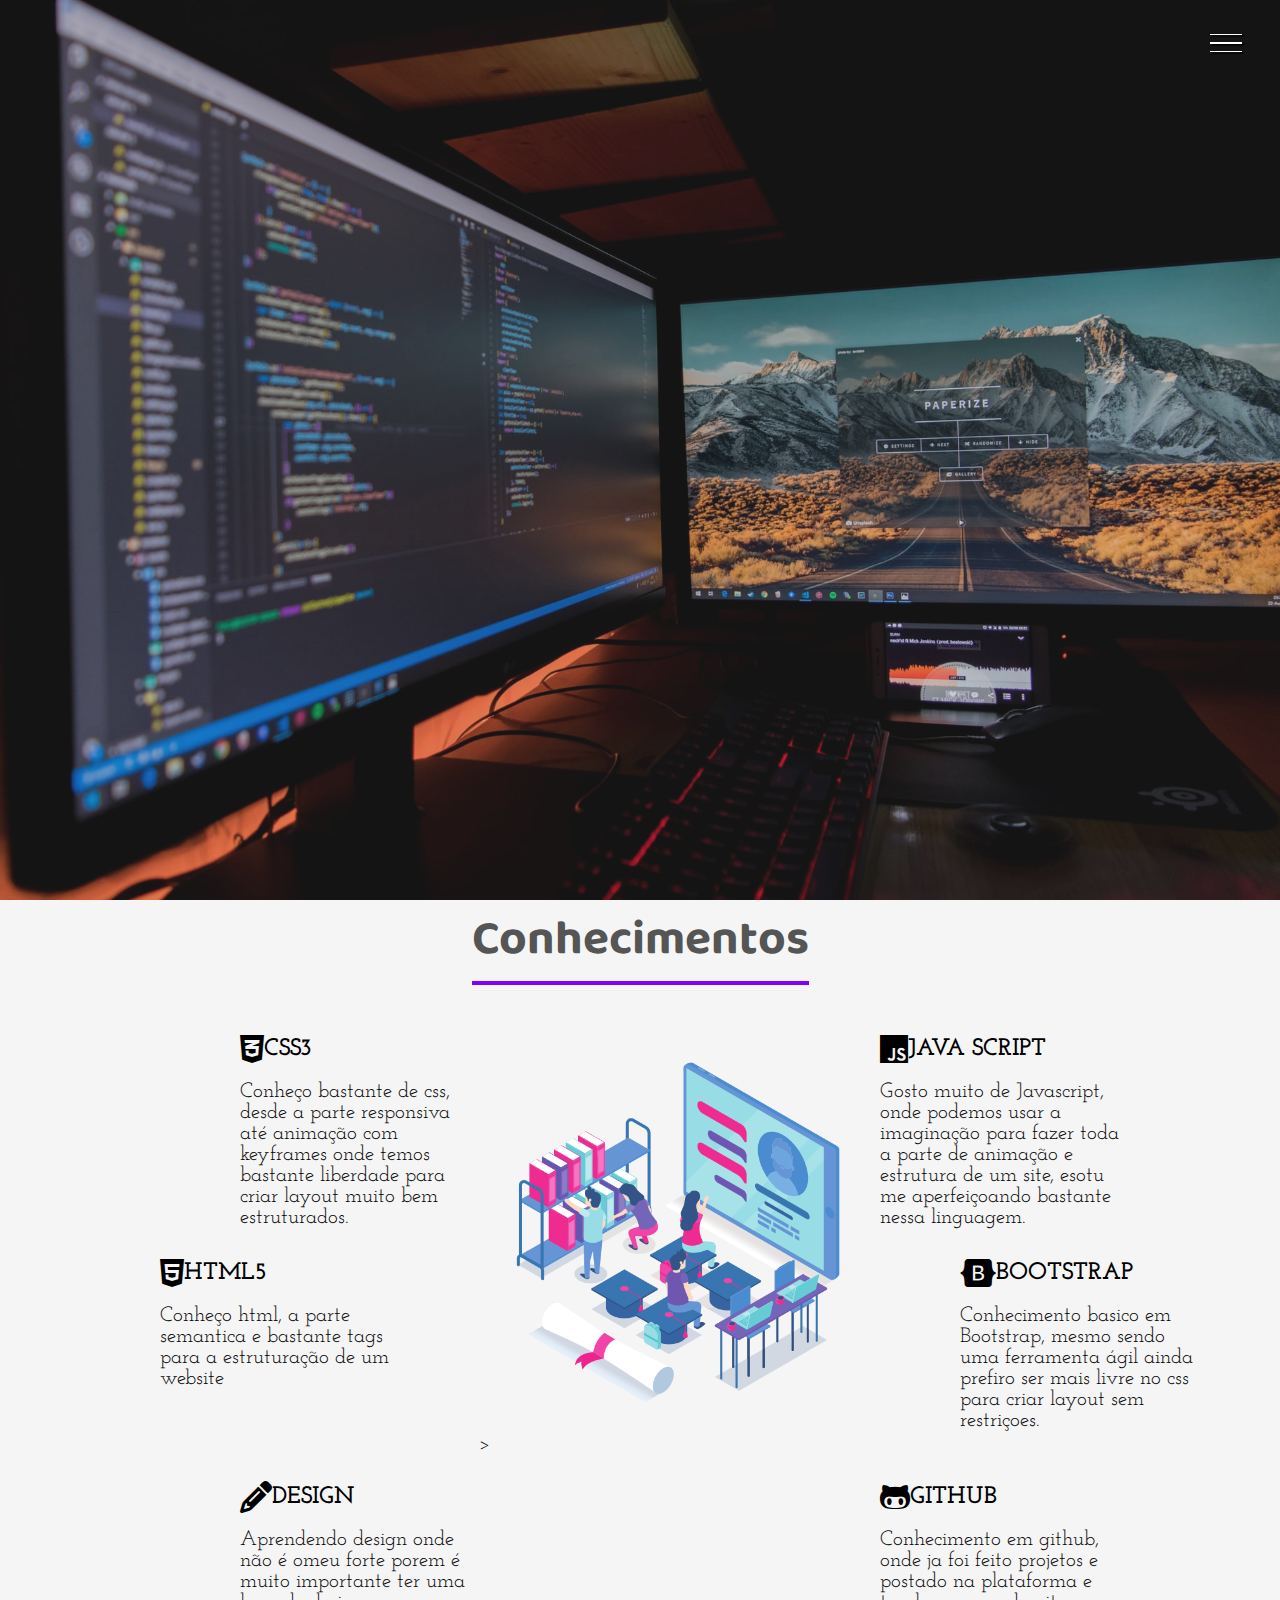
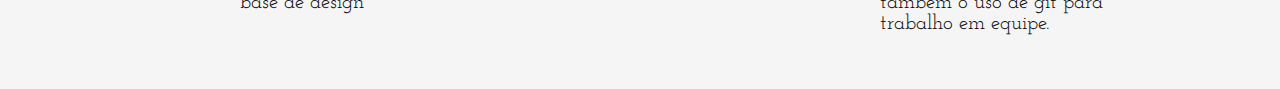
<file: index.html>
<!DOCTYPE html>
<html lang="en">
<head>
    <meta charset="UTF-8">
    <meta http-equiv="X-UA-Compatible" content="IE=edge">
    <meta name="viewport" content="width=device-width, initial-scale=1.0">
    <link rel="stylesheet" href="css/style.css">
    <link rel="apple-touch-icon" sizes="180x180" href="imagens/apple-touch-icon.png">
    <link rel="icon" type="image/png" sizes="32x32" href="imagens/favicon-32x32.png">
    <link rel="icon" type="image/png" sizes="16x16" href="imagens/favicon-16x16.png">
    <link rel="manifest" href="/site.webmanifest">
    <title>portfolio</title>
</head>
<body>
    <div class="container">

        <div class="hamburguer">
            <div class="line" id="line1"></div>
            <div class="line" id="line2"></div>
            <div class="line" id="line3"></div>
            <span>Fechar</span>
        </div>

        <header>
            <div class="img-wraper">
                <img src="imagens/bg.jpg" alt="developer">
            </div>
            <div class="banner">
            <h1>Web developer & FullStack</h1>
            <p>Vinicius leandro brodt dos santos lemes</p>
            <button>Saiba mais</button>
            </div>
        </header>

        <aside class="sidebar">
            <nav>
                <ul class="menu">
                    <li class="menu-item"><img src="./imagens/foto.jpg" alt=""></li>
                    <li class="menu-item"><a href="./sobre.html" class="menu-link">Sobre mim</a></li>
                    <li class="menu-item"><a href="./objetivos.html" class="menu-link">Objetivos</a></li>
                </ul>
            </nav>
            <div class="social-media">
                <a href="https://www.facebook.com/vinicius.brodt.98/" target="_blank"><i class="fab fa-facebook"></i></a>
                <a href="https://github.com/viniciusleandro" target="_blank"><i class="fab fa-github-alt"></i></a>
                <a href="https://www.linkedin.com/in/vinicius-brodt-694b071b0/" target="_blank"><i class="fa-brands fa-linkedin"></i></a>
            </div>
        </aside>
        <section class="sessao-conhecimentos">
            <div class="sessao-header">
                <h1>Conhecimentos</h1>
            </div>
            <div class="conhecimentos">
                <div class="conhecimento">
                    <div class="conhecimento-header">
                        <i class="fab fa-css3-alt"></i>
                        <h3>CSS3</h3>
                    </div>
                    <div class="conhecimento-text">
                        <p>Conheço bastante de css, desde a parte responsiva até animação com keyframes onde temos bastante liberdade para criar layout muito bem estruturados.</p>
                    </div>
                </div>
                <div class="conhecimento">
                    <div class="conhecimento-header">
                        <i class="fab fa-js"></i>
                        <h3>JAVA SCRIPT</h3>
                    </div>
                    <div class="conhecimento-text">
                        <p>Gosto muito de Javascript, onde podemos usar a imaginação para fazer toda a parte de animação e estrutura de um site, esotu me aperfeiçoando bastante nessa linguagem.</p>
                    </div>
                </div>
                <div class="conhecimento">
                    <div class="conhecimento-header">
                        <i class="fab fa-html5"></i>
                        <h3>HTML5</h3>
                    </div>
                    <div class="conhecimento-text">
                        <p>Conheço html, a parte semantica e bastante tags para a estruturação de um website</p>
                    </div>
                </div>
                <div class="conhecimento">
                    <div class="conhecimento-header">
                        <i class="fab fa-bootstrap"></i>
                        <h3>BOOTSTRAP</h3>
                    </div>
                    <div class="conhecimento-text">
                        <p>Conhecimento basico em Bootstrap, mesmo sendo uma ferramenta ágil ainda prefiro ser mais livre no css para criar layout sem restriçoes.</p>
                    </div>
                </div>
                <div class="conhecimento">
                    <div class="conhecimento-header">
                        <i class="fas fa-pencil"></i>
                        <h3>DESIGN</h3>
                    </div>
                    <div class="conhecimento-text">
                        <p>Aprendendo design onde não é omeu forte porem é muito importante ter uma base de design</p>
                    </div>
                </div>
                <div class="conhecimento">
                    <div class="conhecimento-header">
                        <i class="fab fa-github-alt"></i>
                        <h3>GITHUB</h3>
                    </div>
                    <div class="conhecimento-text">
                        <p>Conhecimento em github, onde ja foi feito projetos e postado na plataforma e tambem o uso de git para trabalho em equipe.</p>
                    </div>
                </div>
                <div class="img-wrapper">
                    <img src="imagens/conhecimentos.png" alt="conhecimentos">>
                </div>
            </div>
        </section>
    </div>
</body>
<script src="js/functions.js"></script>
</html>
</file>
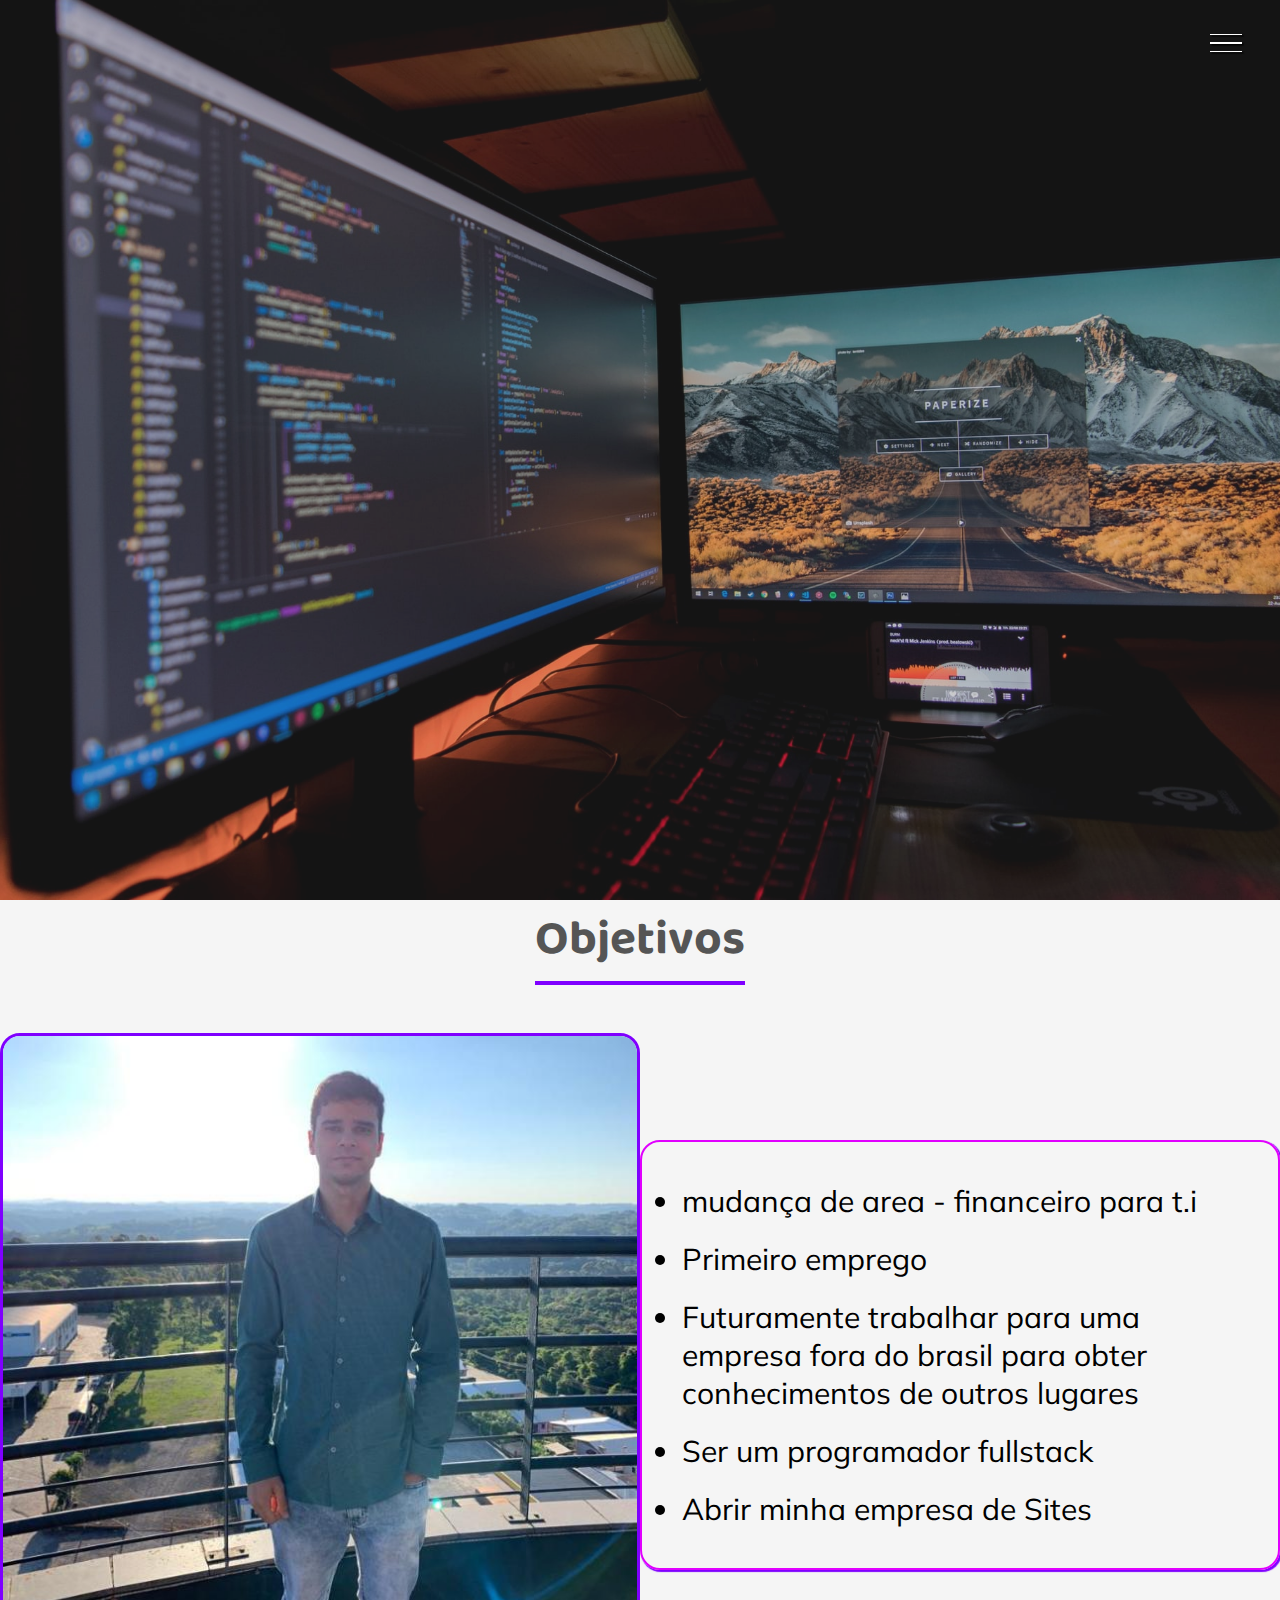
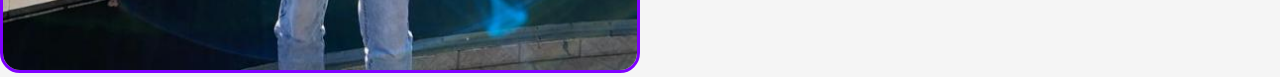
<file: objetivos.html>
<!DOCTYPE html>
<html lang="en">
<head>
    <meta charset="UTF-8">
    <meta http-equiv="X-UA-Compatible" content="IE=edge">
    <meta name="viewport" content="width=device-width, initial-scale=1.0">
    <link rel="stylesheet" href="css/style.css">
    <link rel="apple-touch-icon" sizes="180x180" href="imagens/apple-touch-icon.png">
    <link rel="icon" type="image/png" sizes="32x32" href="imagens/favicon-32x32.png">
    <link rel="icon" type="image/png" sizes="16x16" href="imagens/favicon-16x16.png">
    <link rel="manifest" href="/site.webmanifest">
    <title>portfolio</title>
</head>
<body>
    <div class="container">

        <div class="hamburguer">
            <div class="line" id="line1"></div>
            <div class="line" id="line2"></div>
            <div class="line" id="line3"></div>
            <span>Fechar</span>
        </div>

        <header>
            <div class="img-wraper">
                <img src="imagens/bg.jpg" alt="developer">
            </div>
            <div class="banner">
            <h1>Web developer & FullStack</h1>
            <p>Vinicius leandro brodt dos santos lemes</p>
            <button>Saiba mais</button>
            </div>
        </header>

        <aside class="sidebar">
            <nav>
                <ul class="menu">
                    <li class="menu-item"><img src="./imagens/foto.jpg" alt=""></li>
                    <li class="menu-item"><a href="./index.html" class="menu-link">Conhecimento</a></li>
                    <li class="menu-item"><a href="./sobre.html" class="menu-link">Sobre mim</a></li>
                </ul>
            </nav>
            <div class="social-media">
                <a href="https://www.facebook.com/vinicius.brodt.98/" target="_blank"><i class="fab fa-facebook"></i></a>
                <a href="https://github.com/viniciusleandro" target="_blank"><i class="fab fa-github-alt"></i></a>
                <a href="https://www.linkedin.com/in/vinicius-brodt-694b071b0/" target="_blank"><i class="fa-brands fa-linkedin"></i></a>
            </div>
        </aside>
        <section class="sobre">
            <div class="sobre-header">
                <h2>Objetivos</h2>
            </div>
            <div class="sobre-body">
                <div class="foto1">
                    <img src="./imagens/foto.jpg" alt="foto minha">
                </div>
                <div class="sobre-text">
                    <ul class="objetivo-ul">
                        <li>
                            mudança de area - financeiro para t.i
                        </li>
                        <li>
                            Primeiro emprego
                        </li>
                        <li>
                            Futuramente trabalhar para uma empresa fora do brasil para obter conhecimentos de outros lugares
                        </li>
                        <li>
                            Ser um programador fullstack
                        </li>
                        <li>
                            Abrir minha empresa de Sites
                        </li>
                    </ul>
                </div>
            </div>
        </section>
    </div>
</body>
<script src="js/functions.js"></script>
</html>
</file>
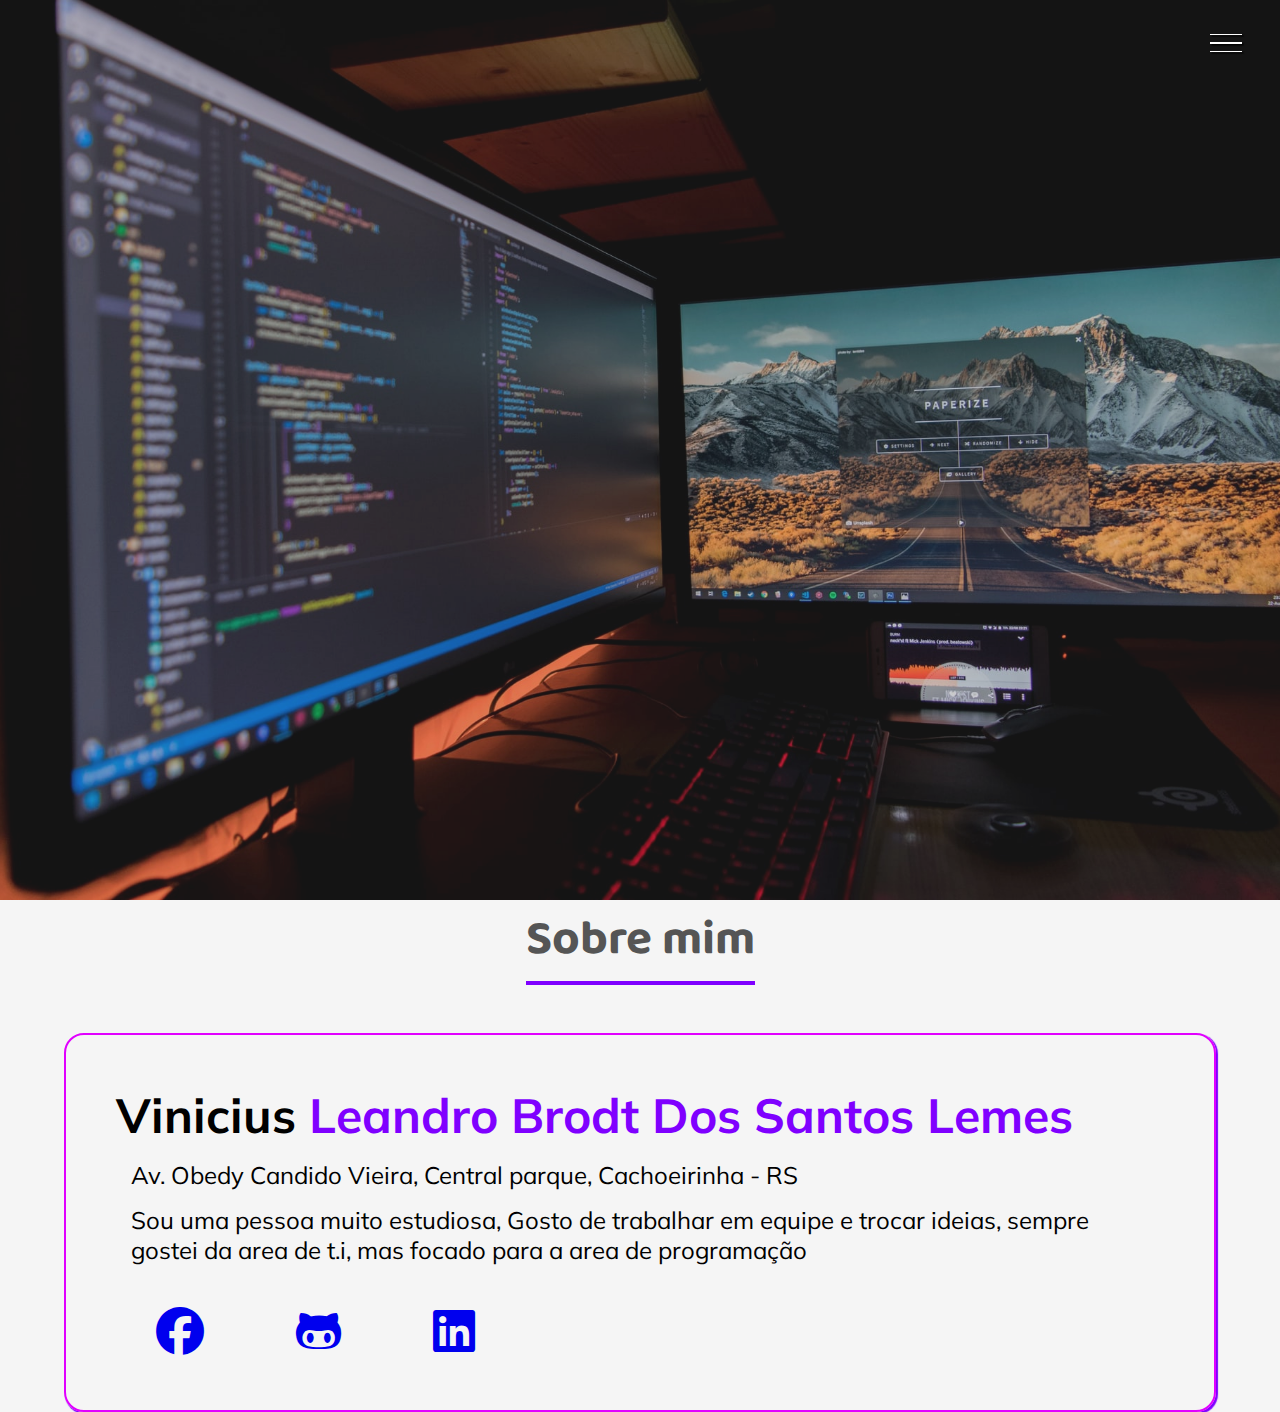
<file: sobre.html>
<!DOCTYPE html>
<html lang="en">
<head>
    <meta charset="UTF-8">
    <meta http-equiv="X-UA-Compatible" content="IE=edge">
    <meta name="viewport" content="width=device-width, initial-scale=1.0">
    <link rel="stylesheet" href="css/style.css">
    <link rel="apple-touch-icon" sizes="180x180" href="imagens/apple-touch-icon.png">
    <link rel="icon" type="image/png" sizes="32x32" href="imagens/favicon-32x32.png">
    <link rel="icon" type="image/png" sizes="16x16" href="imagens/favicon-16x16.png">
    <link rel="manifest" href="/site.webmanifest">
    <title>portfolio</title>
</head>
<body>
    <div class="container">

        <div class="hamburguer">
            <div class="line" id="line1"></div>
            <div class="line" id="line2"></div>
            <div class="line" id="line3"></div>
            <span>Fechar</span>
        </div>

        <header>
            <div class="img-wraper">
                <img src="imagens/bg.jpg" alt="developer">
            </div>
            <div class="banner">
            <h1>Web developer & FullStack</h1>
            <p>Vinicius leandro brodt dos santos lemes</p>
            <button>Saiba mais</button>
            </div>
        </header>

        <aside class="sidebar">
            <nav>
                <ul class="menu">
                    <li class="menu-item"><img src="./imagens/foto.jpg" alt=""></li>
                    <li class="menu-item"><a href="./index.html" class="menu-link">Conhecimento</a></li>
                    <li class="menu-item"><a href="./objetivos.html" class="menu-link">objetivos</a></li>
                </ul>
            </nav>
            <div class="social-media">
                <a href="https://www.facebook.com/vinicius.brodt.98/" target="_blank"><i class="fab fa-facebook"></i></a>
                <a href="https://github.com/viniciusleandro" target="_blank"><i class="fab fa-github-alt"></i></a>
                <a href="https://www.linkedin.com/in/vinicius-brodt-694b071b0/" target="_blank"><i class="fa-brands fa-linkedin"></i></a>
            </div>
        </aside>
        <section class="sobre">
            <div class="sobre-header">
                <h2>Sobre mim</h2>
            </div>
            <div class="sobre-body2">
                <div class="sobre-text2">
                   <div class="documento">
                        <h1>Vinicius <span>Leandro Brodt Dos Santos Lemes </span></h1>
                        <p>Av. Obedy Candido Vieira, Central parque, Cachoeirinha - RS</p>
                        <a href=""></a>
                        <p>Sou uma pessoa muito estudiosa, Gosto de trabalhar em equipe e trocar ideias, sempre gostei da area de t.i, mas focado para a area de programação</p>
                   </div>
                   <div class="redes">
                    <a href="https://www.facebook.com/vinicius.brodt.98/" target="_blank"><i class="fab fa-facebook"></i></a>
                    <a href="https://github.com/viniciusleandro" target="_blank"><i class="fab fa-github-alt"></i></a>
                    <a href="https://www.linkedin.com/in/vinicius-brodt-694b071b0/" target="_blank"><i class="fa-brands fa-linkedin"></i></a>
                   </div>
                </div>
            </div>
        </section>
    </div>
</body>
<script src="js/functions.js"></script>
</html>
</file>
<file: css/style.css>
@import url('https://fonts.googleapis.com/css2?family=Baloo+Da+2:wght@400;500;600;700&family=Josefin+Slab:ital,wght@0,300;0,400;0,600;0,700;1,300;1,400;1,600&family=Mulish:ital,wght@0,200;0,300;0,400;0,500;0,600;1,200;1,300;1,400;1,500&display=swap');

@import url("https://cdnjs.cloudflare.com/ajax/libs/font-awesome/6.1.1/css/all.min.css");

*{
    padding: 0;
    margin: 0;
    box-sizing: border-box;
    list-style: none;
    text-decoration: none;
}
html,body{
    height:100%;
}
:root{
    --font-primary: "baloo da 2", sans-serif;
    --font-secundary: "josefin slab", sans-serif;
    --font-action: "mulish", sans-serif;
}

.hamburguer{
    width: 2rem;
    height: 2rem;
    position: fixed;
    z-index: 100;
    right: 3%;
    top: 3%;
    display: flex;
    flex-direction: column;
    justify-content: space-evenly;
    cursor: pointer;
}
.show-menu .hamburguer{
    right: 16rem;
    transition: 1s;
}
.line{
    width: 100%;
    background-color: white;
    height: 0.1rem;
    box-shadow: 0.1rem 0.1rem 1px #000;
    transition: 1s;
}

.show-menu #line1{
    transform: rotate(45deg) translate(0.3rem, 0.5rem);
}

.show-menu #line3{
    transform: rotate(-45deg) translate(-0.05rem, -0.4rem);
}

.show-menu #line2{
    opacity: 0;
    visibility: hidden;
}
.hamburguer span{
    position: absolute;
    left: 3rem;
    height: 3rem;
    width: 6rem;
    background-color: #7F00FF;
    display: flex;
    justify-content: center;
    align-items: center;
    background-color: #7F00FF;
    color: white;
    font-family: var(--font-action);
    opacity: 0;
}
.hamburguer span::before{
    content: "";
    position: absolute;
    border-right: .5rem solid #7F00FF;
    border-top: .5rem solid transparent;
    border-bottom: .5rem solid transparent;
    border-left: .5rem solid transparent;
    left: -1rem;
}
.show-menu .hamburguer:hover span{
    opacity: 1;
}

header{
    width: 100%;
    height: 100vh;
    overflow: hidden;
    position: relative;
}

.img-wraper{
    width: 100%;
    height: 100%;
    overflow: hidden;
    background-color: rgba(0,0,0,0.6);
}
.img-wraper img{
    width: 100%;
    height: 100%;
    object-fit: cover;
    opacity: 0.8;
    animation: zoom 5s;
}

@keyframes zoom {
    0%{
        transform: scale(1.1);
    }
    100%{
        transform: scale(1);
    }
}

.banner{
    position: absolute;
    top: 30%;
    left: 15%;
}
.banner h1{
    color: white;
    font-size: 3.5rem;
    font-family: var(--font-primary);
    font-weight: 200;
    text-shadow: .3rem .4rem 2px rgba(0,0,0, .4);
    margin-bottom: 1rem;
    opacity: 0;
    animation: roll 1s 0.3s forwards;
}
.banner p{
    font-family: var(--font-secundary);
    color: white;
    font-size: 2rem;
    text-shadow: .3rem .3rem 2px rgba(0,0,0, .4);
    margin-bottom: 2rem;
    opacity: 0;
    animation: roll 1.1s 0.5s forwards;
}
.banner button{
    font-family: var(--font-action);
    color: white;
    text-transform: uppercase;
    background: #7F00FF;  /* fallback for old browsers */
    background: -webkit-linear-gradient(to right, #E100FF, #7F00FF);  /* Chrome 10-25, Safari 5.1-6 */
    background: linear-gradient(to right, #E100FF, #7F00FF); /* W3C, IE 10+/ Edge, Firefox 16+, Chrome 26+, Opera 12+, Safari 7+ */
    padding: 1rem 3rem;
    border: none;
    cursor: pointer;
    border-radius: 5px;
    opacity: 0;
    animation: roll 1.2s 0.7s forwards;
}
.banner button:hover{
    opacity: 0.8;
    transform: scale(1.1);
}

@keyframes roll {
    0%{
        transform: translateY(10rem) rotateY(-30deg);
        opacity: 0;
    }
    100%{
        transform: translateY(0) rotateY(0);
        opacity: 1;
    }
}
.sidebar{
    width: 20rem;
    height: 100vh;
    background-color: white;
    position: fixed;
    top: 0;
    right: -20rem;
    transition: 1s;
}

.show-menu .sidebar{
    right: 0;
}

.menu{
    position: absolute;
    top: 40%;
    left: 50%;
    transform: translate(-50%, -50%);
}
.menu-item{
    text-align: center;
    margin-bottom: 2rem;

}
.menu-item img{
    width: 200px;
    border-radius: 200px;
    border: 1px solid #7F00FF;
}
.menu-link{
    font-family: var(--font-action);
    font-size: 2rem;
    color: #555;
    transition: color 0.5s;
}
.menu-link:hover{
    color: #7F00FF;
}
.social-media{
    position: absolute;
    bottom: 20%;
    width: 100%;
    display: flex;
    justify-content: space-evenly;
}
.social-media i{
    color: #555;
    height: 2.5rem;
    width: 2.5rem;
    font-size: 1.5rem;
    display: flex;
    justify-content: center;
    align-items: center;
    background-color: #7F00FF;
    border-radius: 50%;
    color: #fff;
}

.sessao-conhecimentos{
    background-color: #f5f5f5;
}

.conhecimentos{
    display: grid;
    grid-template-columns: repeat(16, 1fr);
    grid-template-rows: repeat(6, 6rem);
    row-gap: 1rem;
}
.conhecimento:nth-child(1){
    grid-column: 4/7;
    grid-row: 1/3;
}
.conhecimento:nth-child(2){
    grid-column: 12/15;
    grid-row: 1/3;
}
.conhecimento:nth-child(3){
    grid-column: 3/6;
    grid-row: 3/5;
}
.conhecimento:nth-child(4){
    grid-column: 13/16;
    grid-row: 3/5;
}
.conhecimento:nth-child(5){
    grid-column: 4/7;
    grid-row: 5/-1;
}
.conhecimento:nth-child(6){
    grid-column: 12/15;
    grid-row: 5/6;
}
.sessao-header{
    display: flex;
    justify-content: center;
}
.sessao-header h1{
    font-family: var(--font-primary);
    font-size: 3rem;
    color: #555;
    border-bottom: 4px solid #7F00FF;
    margin-bottom: 3rem;
}
.conhecimento-header{
    display: flex;
    align-items: center;
}
.conhecimento-header i{
    font-size: 2rem;
}
.conhecimento-header h3{
    font-family: var(--font-secundary);
    font-size: 1.5rem;
}
.conhecimento-text{
    font-family: var(--font-secundary);
    margin-top: 1rem;
    font-size: 1.3rem;
}
.img-wrapper{
    grid-column: 7/12;
    grid-row: 1/5;
}
.img-wrapper img{
    object-fit: cover;
    width: 100%;
}

.sobre{
    background-color: #f5f5f5;
}
.sobre-header{
    display: flex;
    justify-content: center;
}
.sobre-header h2{
    font-family: var(--font-primary);
    font-size: 3rem;
    color: #555;
    border-bottom: 4px solid #7F00FF;
    margin-bottom: 3rem;
}
.sobre-body{
    display: flex;
    align-items: center;
    text-align: center;
    width: 100%;
}
.sobre-body2{
    display: flex;
    align-items: center;
    justify-content: center;
    width: 100%;
}
.sobre-text{
    width: 50%;
}
.foto1{
    width: 50%;
}
.sobre-text{
    border: 2px solid #E100FF;
    padding: 20px;
    border-radius: 20px;
    box-shadow: 0.1rem 0.1rem 1px #7F00FF;
    text-align: left;
}
.sobre-text p{
    font-family: var(--font-primary);
    font-size: 1.5rem;
}
.foto1 img{
    max-width: 100%;
    border: 3px solid #7F00FF;
    border-radius: 20px;
}
ol li{
    list-style-type: decimal;
    font-size: 30px;
    font-family: var(--font-secundary);
}
.sobre-text2{
    border: 2px solid #E100FF;
    border-radius: 20px;
    padding: 50px;
    box-shadow: 0.1rem 0.1rem 1px #7F00FF;
    text-align: left;
}
.sobre-text2{
    width: 90%;
}
.documento{
    font-size: 1.5rem;
    font-family: var(--font-action);
}
.sobre-text2 h1{
    font-size: 3rem;
}
.sobre-text2 p{
    margin: 15px;
}
.redes{
    font-size: 3rem;
    margin-top: 40px;
}
.redes a{
    margin: 0px 40px;
}
span{
    color: #7F00FF;
}
.objetivo-ul li{
    font-family: var(--font-action);
    font-size: 30px;
    margin: 20px;
}
.objetivo-ul li{
    list-style-type: disc;
}
</file>
